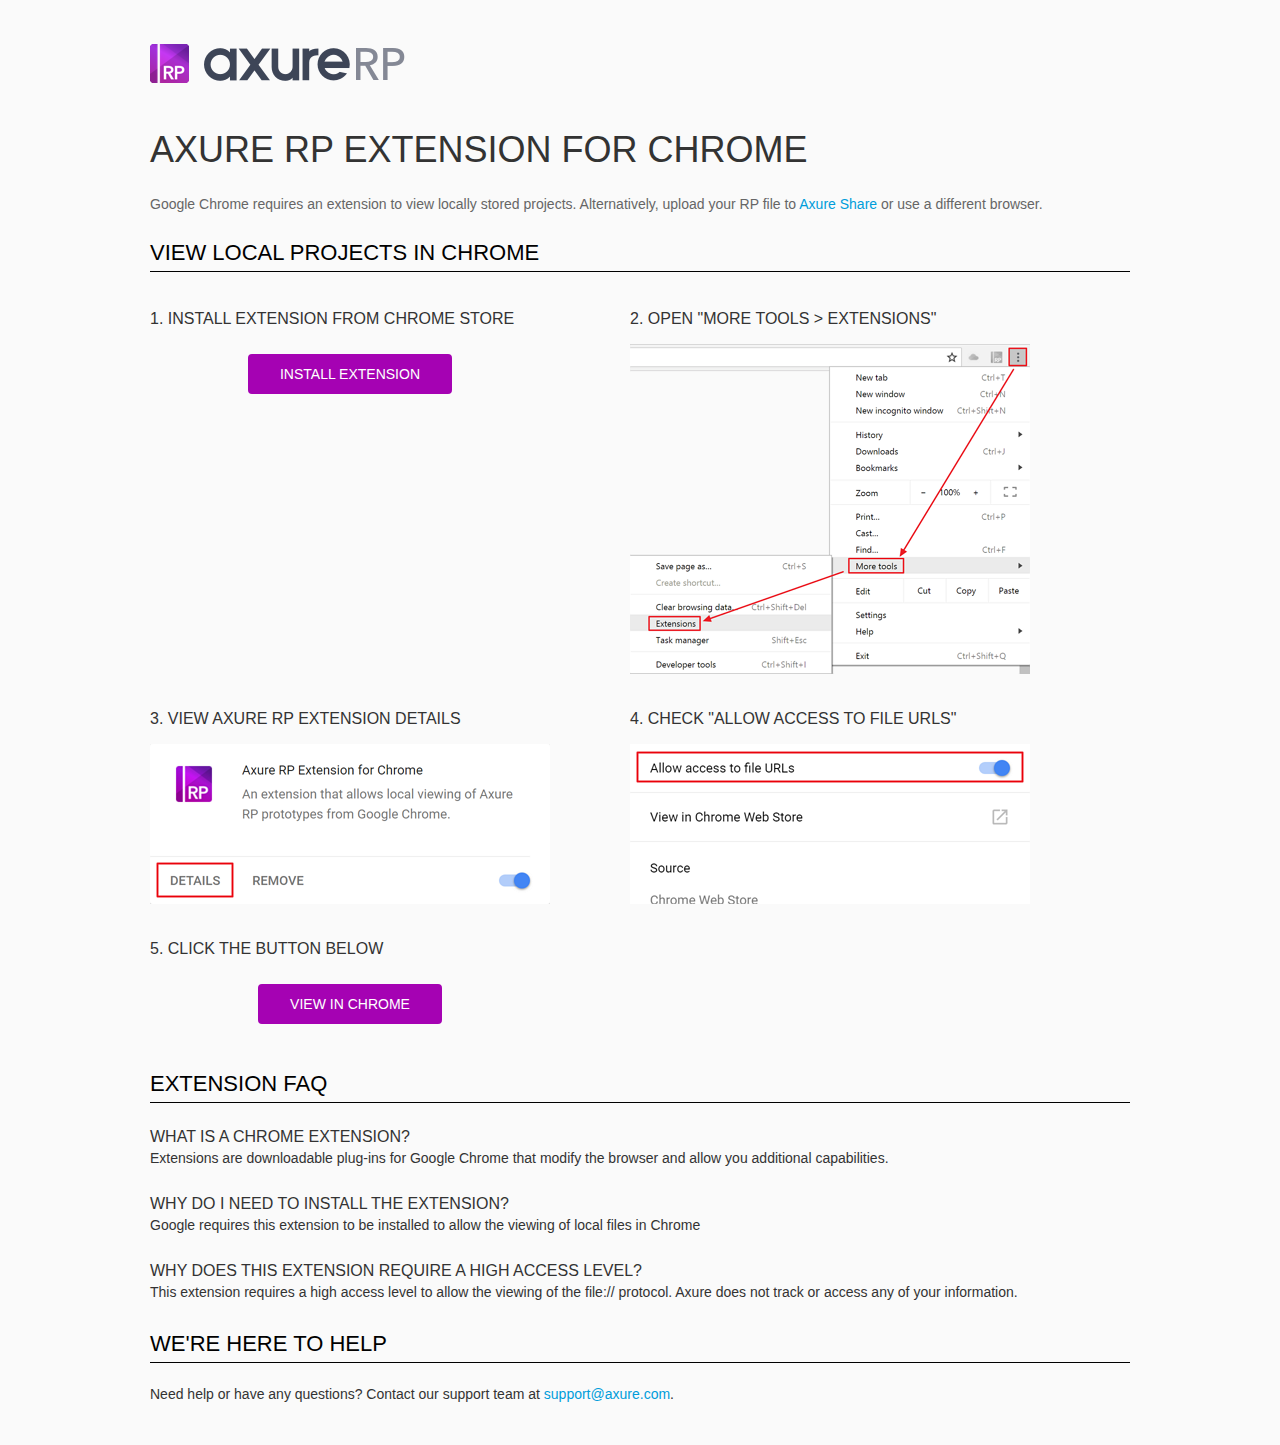
<file: src/main/resources/static/pages/resources/chrome/chrome.html>
<html>
<head>
    <title>Install the Axure RP Chrome Extension</title>
    <style type="text/css">
        *
        {
            font-family: Helvetica, Arial, sans-serif;
        }
        body
        {
            text-align: center;
            background-color: #fafafa;
        }
        p
        {
            font-size: 14px;
            line-height: 18px;
            color: #333333;
        }
        div.container
        {
            width: 980px;
            margin-left: auto;
            margin-right: auto;
            text-align: left;
        }
        a
        {
            text-decoration: none;
            color: #009dda;
        }
        .button
        {
            background: #A502B3;
            font: normal 16px Arial, sans-serif;
            color: #FFFFFF;
            padding: 10px 30px 10px 30px;
            border: 2px solid #A502B3;
            display: inline-block;
            margin-top: 10px;
            text-transform: uppercase;
            font-size: 14px;
	    border-radius: 4px;
        }
        a:hover.button
        {
            border: 2px solid #A502B3;
	    color: #A502B3;
	    background-color: #FFFFFF;
        }
        div.left
        {
            width: 400px;
            float: left;
            margin-right: 80px;
        }
        div.right
        {
            width: 400px;
            float: left;
        }
        div.buttonContainer
        {
            text-align: center;
        }
        h1
        {
            font-size: 36px;
            color: #333333;
            line-height: 50px;
            margin-bottom: 20px;
            font-weight: normal;
        }
        h2
        {
            font-size: 24px;
            font-weight: normal;
            color: #08639C;
            text-align: center;
        }
        h3
        {
            font-size: 16px;
            color: #333333;
            font-weight: normal;
	    text-transform: uppercase;
        }
        .heading
        {
            border-bottom: 1px solid black;
	    height: 36px;
            line-height: 36px;
            font-size: 22px;
            color: #000000;

        }
        span.faq
        {
            font-size: 16px;
	    line-height: 24px;
            font-weight: normal;
	    text-transform: uppercase;
            color: #333333;
            display: block;
        }
    </style>
</head>
<body>
    <div class="container">
        <br />
        <br />
        <img src="axure_logo.png" alt="axure" />
        <br />
	<br />
        <h1>
            AXURE RP EXTENSION FOR CHROME</h1>
        <p style="font-size: 14px; color: #666666; margin-top: 10px;">
            Google Chrome requires an extension to view locally stored projects. Alternatively,
            upload your RP file to <a href="https://share.axure.com">Axure Share</a> or use a different
            browser.</p>
        <h3 class="heading">
            VIEW LOCAL PROJECTS IN CHROME</h3>
        <div class="left">
            <h3>
                1. Install Extension from Chrome Store</h3>
            <div class="buttonContainer">
                <a class="button" href="https://chrome.google.com/webstore/detail/dogkpdfcklifaemcdfbildhcofnopogp"
                    target="_blank">Install Extension</a>
            </div>
        </div>
        <div class="right">
            <h3>
                2. Open "More Tools > Extensions"</h3>
            <img src="extensions.png" alt="extensions"/>
        </div>
        <div style="clear: both; height: 20px;">
            &nbsp;</div>
       <div class="left">
            <h3>
                3. View Axure RP Extension Details</h3>
            <img src="details.png" alt="extension details"/>
            </div>
	<div class="right">
            <h3>
                4. Check "Allow access to file URLs"</h3>
            <img src="allow-access.png" alt="allow access"/>
        </div>
   <div style="clear: both; height: 20px;">
            &nbsp;</div>
        <div class="left">
            <h3>
                5. Click the button below</h3>
            <div class="buttonContainer">
                <a class="button" href="../../start.html">View in Chrome</a>
            </div>
        </div>
        <div style="clear: both; height: 20px;">
        </div>
        <h3 class="heading">
            EXTENSION FAQ</h3>
        <p>
            <span class="faq">What is a Chrome Extension?</span> Extensions are downloadable
            plug-ins for Google Chrome that modify the browser
            and allow you additional capabilities.
        </p>
        <p style="margin-top: 25px;">
            <span class="faq">Why do I need to install the extension?</span> Google requires
            this extension to be installed to allow the viewing of local files in
            Chrome
        </p>
        <p style="margin-top: 25px; margin-bottom: 25px;">
            <span class="faq">Why does this extension require a high access level?</span> This
            extension requires a high access level to allow the viewing of the file://
            protocol. Axure does not track or access any of your information.
        </p>
        <h3 class="heading">
           WE'RE HERE TO HELP</h3>
        <p>
            Need help or have any questions? Contact our support team at <a href="mailto:support@axure.com">
                support@axure.com</a>.
        </p>
        <div style="clear: both; height: 20px;">
        </div>
    </div>
</body>
</html>
</file>
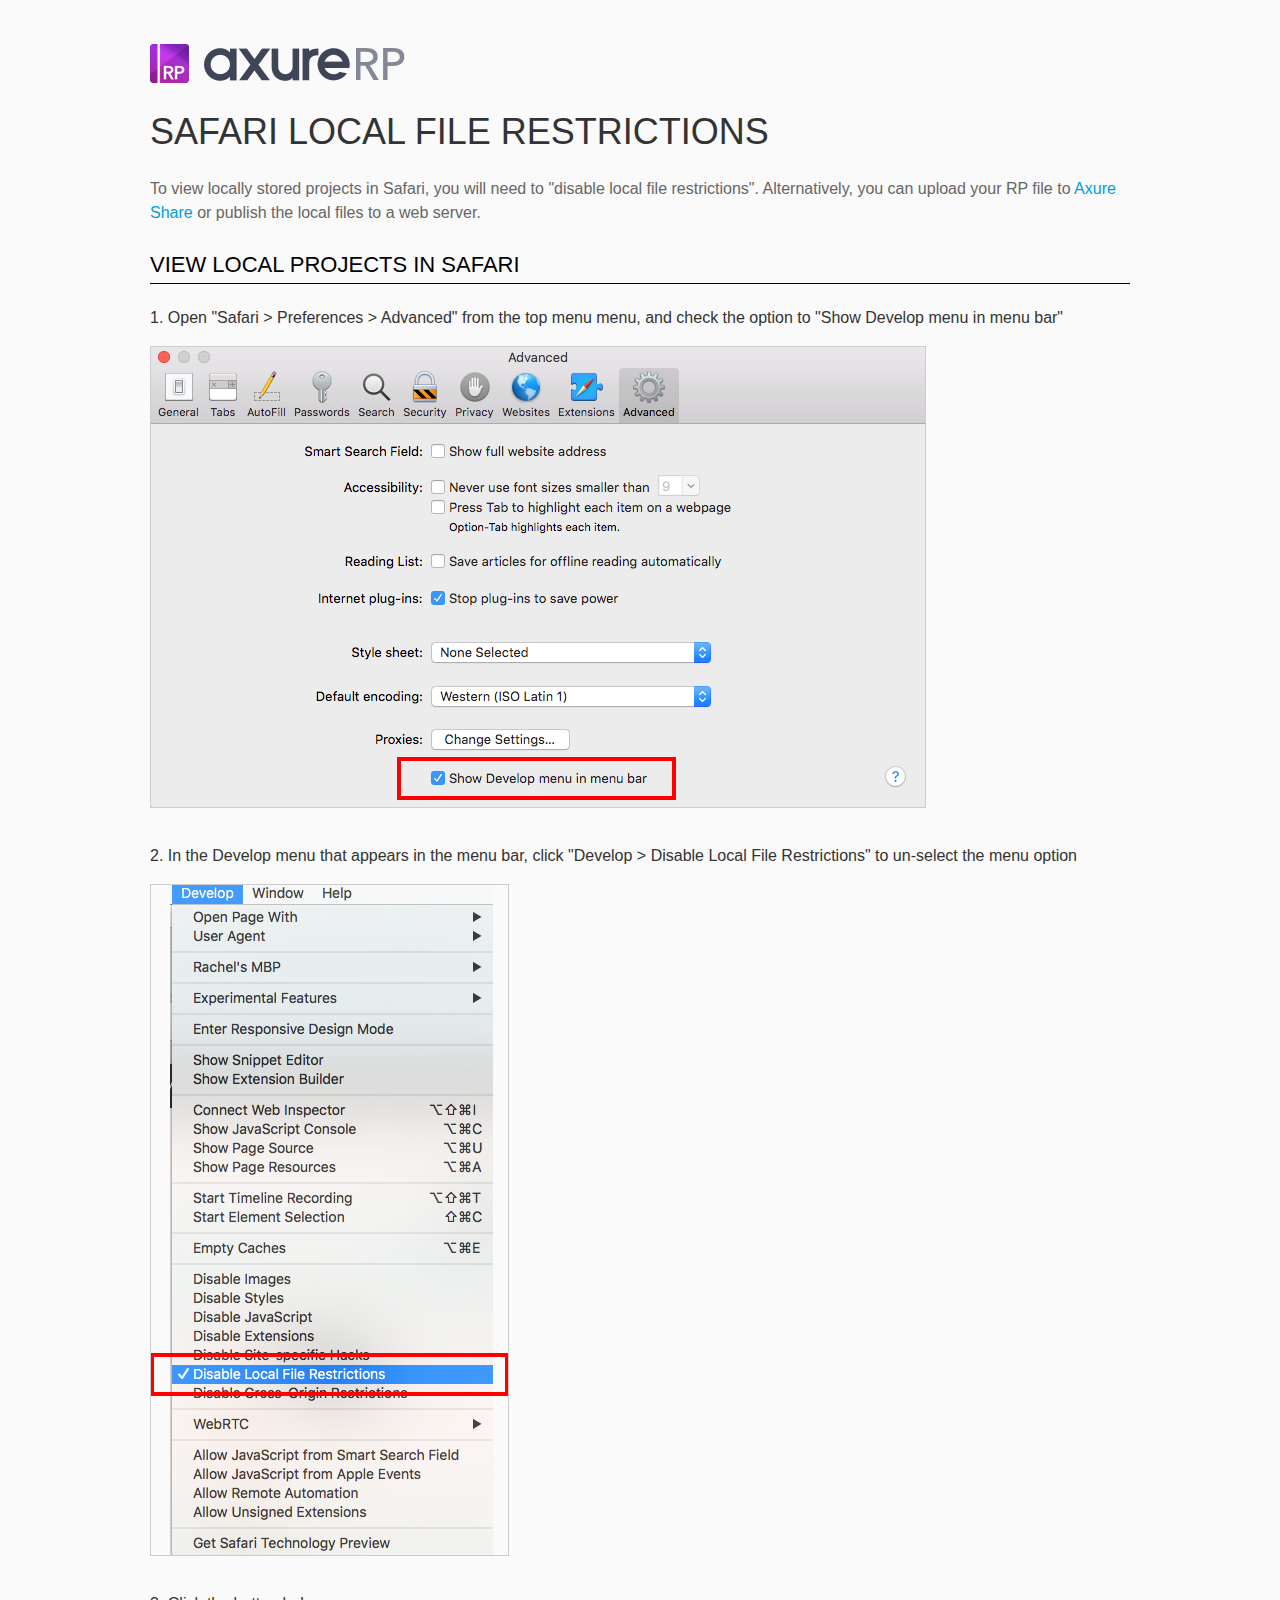
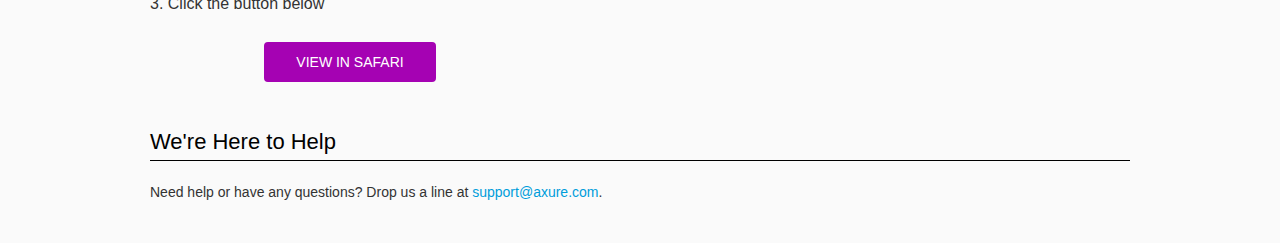
<file: src/main/resources/static/pages/resources/chrome/safari.html>
<html>
<head>
    <title>Axure RP - Safari Local File Restrictions</title>
    <style type="text/css">
        *
        {
            font-family: Helvetica, Arial, sans-serif;
        }
        body
        {
            text-align: center;
            background-color: #fafafa;
        }
        p
        {
            font-size: 14px;
            line-height: 18px;
            color: #333333;
        }
        div.container
        {
            width: 980px;
            margin-left: auto;
            margin-right: auto;
            text-align: left;
        }
        a
        {
            text-decoration: none;
            color: #009dda;
        }
        .button
        {
            background: #A502B3;
            font: normal 16px Arial, sans-serif;
            color: #FFFFFF;
            padding: 10px 30px 10px 30px;
            border: 2px solid #A502B3;
            display: inline-block;
            margin-top: 10px;
            text-transform: uppercase;
            font-size: 14px;
	    border-radius: 4px;
        }
        a:hover.button
        {
            border: 2px solid #A502B3;
	    color: #A502B3;
	    background-color: #FFFFFF;
        }
        div.left
        {
            width: 400px;
            float: left;
            margin-right: 80px;
        }
        div.right
        {
            width: 400px;
            float: left;
        }
        div.buttonContainer
        {
            text-align: center;
        }
        h1
        {
            font-size: 36px;
            color: #333333;
            line-height: 50px;
            margin-bottom: 20px;
            font-weight: normal;
        }
        h2
        {
            font-size: 24px;
            font-weight: normal;
            color: #08639C;
            text-align: center;
        }
        h3
        {
            font-size: 16px;
            line-height: 24px;
            color: #333333;
            font-weight: normal;
        }
        .heading
        {
            border-bottom: 1px solid black;
	    height: 36px;
            line-height: 36px;
            font-size: 22px;
            color: #000000;
        }
        span.faq
        {
            font-size: 16px;
            font-weight: normal;
	    text-transform: uppercase;
            color: #333333;
            display: block;
        }
    </style>
</head>
<body>
    <div class="container">
        <br />
        <br />
        <img src="axure_logo.png" alt="axure" />
        <br />
        <h1>
            SAFARI LOCAL FILE RESTRICTIONS</h1>
        <p style="font-size: 16px; line-height: 24px; color: #666666; margin-top: 10px;">
            To view locally stored projects in Safari, you will need to "disable local file restrictions". Alternatively,
            you can upload your RP file to <a href="https://share.axure.com">Axure Share</a> or publish the local files to a web server.</p>
        <h3 class="heading">
            VIEW LOCAL PROJECTS IN SAFARI</h3>
        <div class="">
            <h3>
                1. Open "Safari > Preferences > Advanced" from the top menu menu, and check the option to "Show Develop menu in menu bar"</h3>
            <img src="safari_advanced.png" alt="advanced" />
        </div>
        <div style="clear: both; height: 20px;">
            &nbsp;
        </div>
        <div class="">
            <h3>
                2. In the Develop menu that appears in the menu bar, click "Develop > Disable Local File Restrictions" to un-select the menu option</h3>
            <img src="safari_restrictions.png" alt="extensions" />
        </div>
        <div style="clear: both; height: 20px;">
            &nbsp;</div>
        <div class="left">
            <h3>
                3. Click the button below
            </h3>
            <div class="buttonContainer">
                <a class="button" href="../../start.html">View in Safari</a>
            </div>
        </div>
        <div style="clear: both; height: 20px;">
        </div>
        <h3 class="heading">
            We're Here to Help</h3>
        <p>
            Need help or have any questions? Drop us a line at <a href="mailto:support@axure.com">
                support@axure.com</a>.
        </p>
        <div style="clear: both; height: 20px;">
        </div>
    </div>
</body>
</html>
</file>
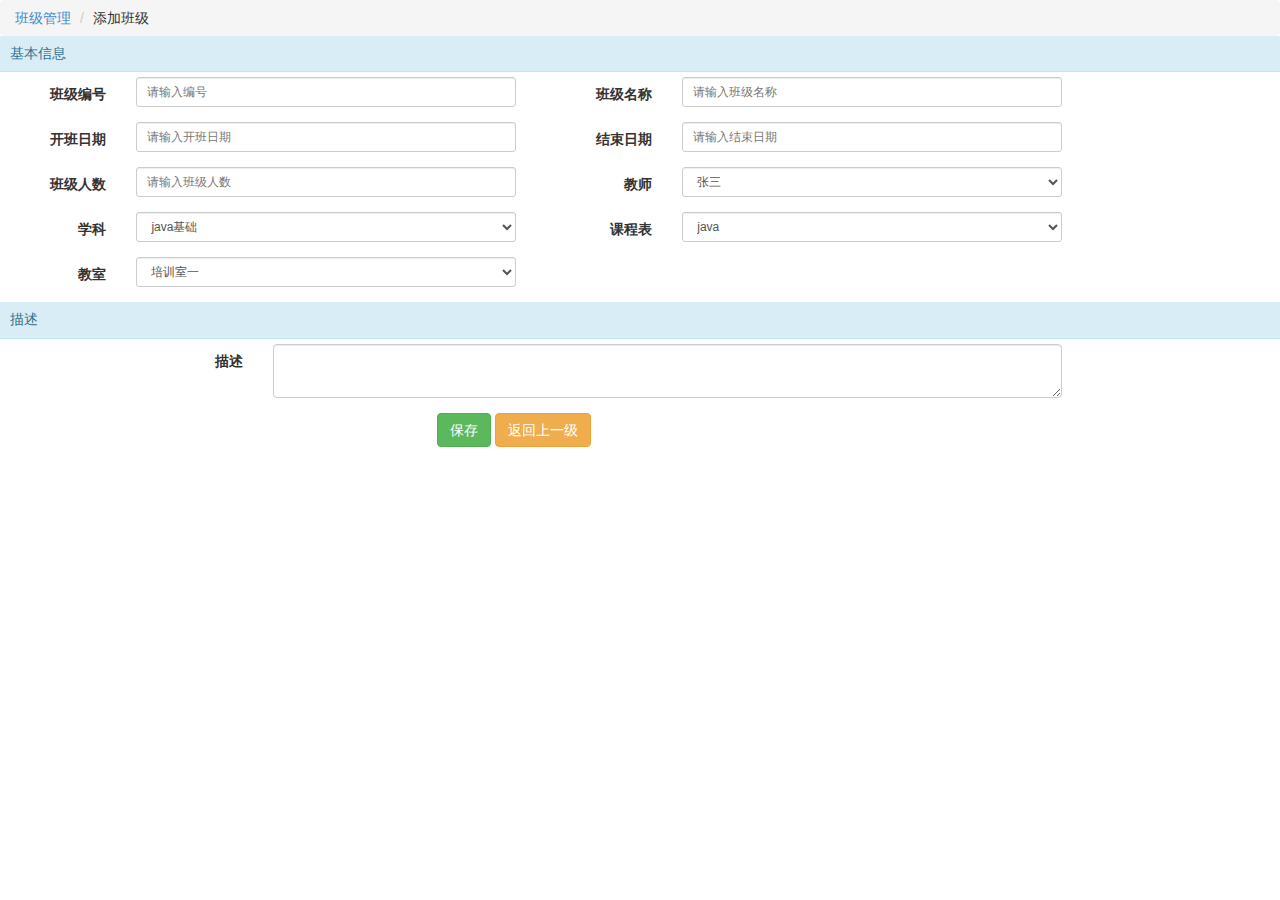
<file: src/main/resources/static/pages/view/classinfo/classinfo/classinfo_add.html>
<!doctype html>
<html>
<head>
<meta charset="utf-8">
<meta http-equiv="Content-Type" content="text/html; charset=utf-8" />
<title>首页</title>
<!-- 新 Bootstrap 核心 CSS 文件 -->
<link rel="stylesheet" href="../../../css/bootstrap.min.css">
<!-- jQuery文件。务必在bootstrap.min.js 之前引入 -->
<script src="../../../js/jquery.min.js"></script>
<!-- 最新的 Bootstrap 核心 JavaScript 文件 -->
<script src="../../../js/bootstrap.min.js"></script>
</head>

<body>
<div style="padding:0px; margin:0px;">
 <ul class="breadcrumb" style="  margin:0px; " >
    	<li><a href="#">班级管理</a></li>
        <li>添加班级</li>
    </ul>
</div>

<form action="" method="post" class="form-horizontal">

    <h5 class="page-header alert-info" style="padding:10px; margin:0px; margin-bottom:5px;">基本信息</h5>
	<div class="row">
    	<div class="col-sm-5">
        	<div class="form-group">
            	<label class="col-sm-3 control-label">班级编号</label>
                <div class="col-sm-9">
                	<input type="text" name="" class="form-control input-sm" placeholder="请输入编号"/>
                </div>
            </div>
        
        </div>
        <div class="col-sm-5">
            <div class="form-group">
            	<label class="col-sm-3 control-label">班级名称</label>
                <div class="col-sm-9">
                	<input type="text" name="" class="form-control input-sm" placeholder="请输入班级名称"/>
                </div>
            </div>
        </div>

    </div>
    
    <div class="row">
    	<div class="col-sm-5">
        	<div class="form-group">
            	<label class="col-sm-3 control-label">开班日期</label>
                <div class="col-sm-9">
               			<input type="text" name="" class="form-control input-sm" placeholder="请输入开班日期"/>
                </div>
            </div>
        </div>
    	<div class="col-sm-5">
        	<div class="form-group">
            	<label class="col-sm-3 control-label">结束日期</label>
                <div class="col-sm-9">
               		 <input type="text" name="" class="form-control input-sm" placeholder="请输入结束日期"/>
                </div>
            </div>
        
        </div>

    </div>
        <div class="row">
    	<div class="col-sm-5">
        	<div class="form-group">
            	<label class="col-sm-3 control-label">班级人数</label>
                <div class="col-sm-9">
               			<input type="text" name="" class="form-control input-sm" placeholder="请输入班级人数"/>
                </div>
            </div>
        </div>
    	<div class="col-sm-5">
        	<div class="form-group">
            	<label class="col-sm-3 control-label">教师</label>
                <div class="col-sm-9">
               		 <select name="" class="form-control input-sm">
                     	<option>张三</option>
                        <option>李四</option>
                     </select>
                </div>
            </div>

        </div>

    </div>
        <div class="row">
    	<div class="col-sm-5">
        	<div class="form-group">
            	<label class="col-sm-3 control-label">学科</label>
                <div class="col-sm-9">
               	   <select name="" class="form-control input-sm">
                     	<option>java基础</option>
                        <option>C++基础</option>
                     </select>
                </div>
            </div>
        </div>
    	<div class="col-sm-5">
        	<div class="form-group">
            	<label class="col-sm-3 control-label">课程表</label>
                <div class="col-sm-9">
               		 <select name="" class="form-control input-sm">
                     	<option>java</option>
                        <option>C++</option>
                     </select>
                </div>
            </div>

        </div>

    </div>
           <div class="row">
    	<div class="col-sm-5">
        	<div class="form-group">
            	<label class="col-sm-3 control-label">教室</label>
                <div class="col-sm-9">
               	   <select name="" class="form-control input-sm">
                     	<option>培训室一</option>
                        <option>培训室二</option>
                     </select>
                </div>
            </div>
        </div>

    </div>
    <h5 class="page-header alert-info" style="padding:10px; margin:0px; margin-bottom:5px;">描述</h5>
    	<div class="row">
    	<div class="col-sm-10">
        	<div class="form-group">
            	<label class="col-sm-3 control-label">描述</label>
                <div class="col-sm-9">
                	<textarea class="form-control"></textarea>
                </div>
            </div>
        
        </div>

    </div>
 
   	<div class="row">
    	<div class="col-sm-3 col-sm-offset-4">
        	<input  type="submit" class="btn btn-success" value="保存"/>

              <a class="btn btn-warning" href="classinfo_list.html">返回上一级</a>
        </div>
    </div>
</form>

</body>
</html>
</file>
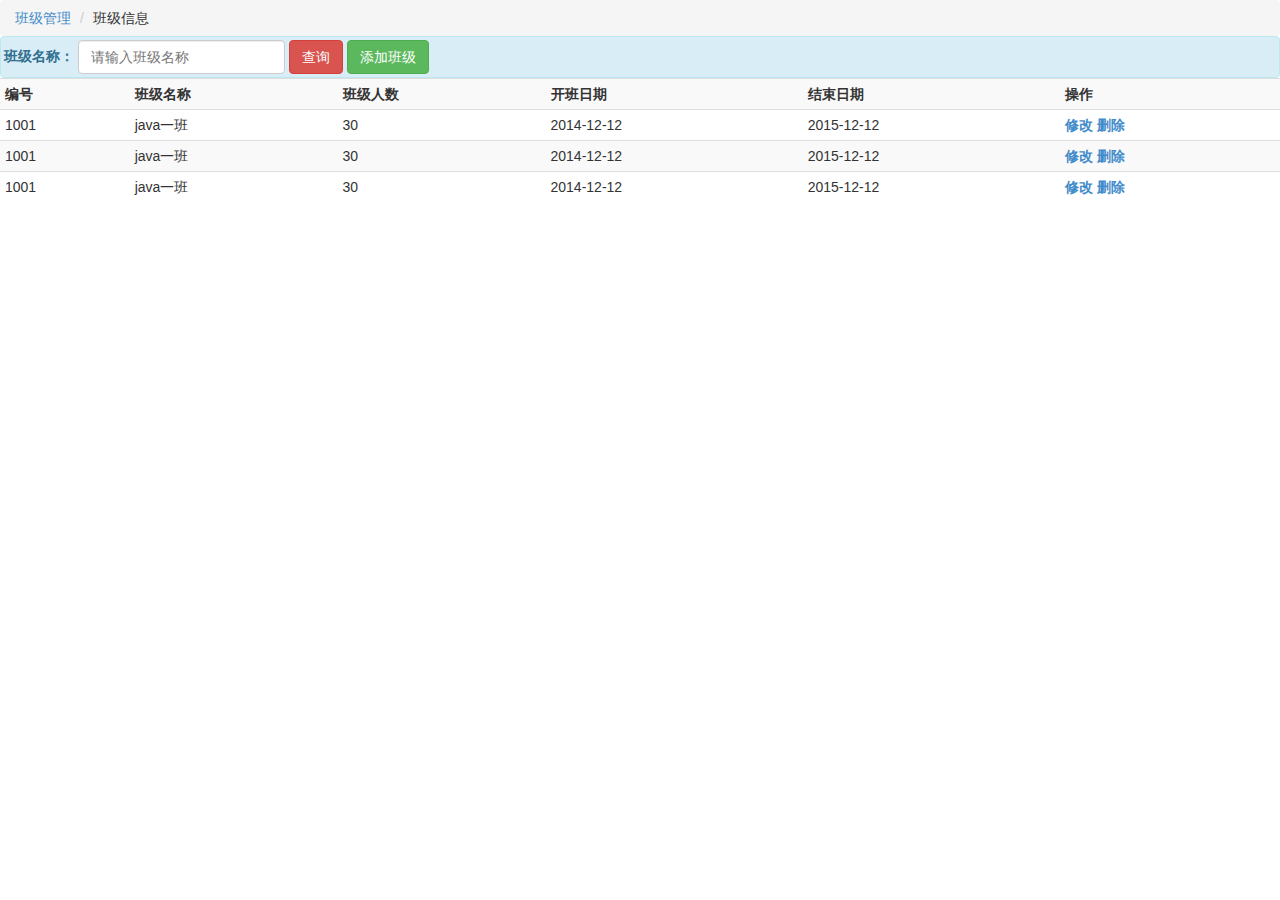
<file: src/main/resources/static/pages/view/classinfo/classinfo/classinfo_list.html>
<!doctype html>
<html>
<head>
<meta charset="utf-8">
<meta http-equiv="Content-Type" content="text/html; charset=utf-8" />
<title>首页</title>
<!-- 新 Bootstrap 核心 CSS 文件 -->
<link rel="stylesheet" href="../../../css/bootstrap.min.css">
<!-- jQuery文件。务必在bootstrap.min.js 之前引入 -->
<script src="../../../js/jquery.min.js"></script>
<!-- 最新的 Bootstrap 核心 JavaScript 文件 -->
<script src="../../../js/bootstrap.min.js"></script>
</head>

<body>
<div style="padding:0px; margin:0px;">
 <ul class="breadcrumb" style="  margin:0px; " >
    	<li><a href="#">班级管理</a></li>
        <li>班级信息</li>
    </ul>
</div>
<form class="form-inline">
<div class="row alert alert-info"  style="margin:0px; padding:3px;" >

     <div class="form-group">
         <label class="" for="activename">班级名称：</label>
        <input type="email" class="form-control" id="activename" placeholder="请输入班级名称">
      </div>

    <input type="button"   class="btn btn-danger"     value="查询"/>
    <a  class="btn btn-success"  href="classinfo_add.html">添加班级</a>
    
</div>
<div class="row" style="padding:15px; padding-top:0px; ">
	<table class="table  table-condensed table-striped">
    	<tr>
        	<th>编号</th>
            <th>班级名称</th>
            <th>班级人数</th>
            <th>开班日期</th>
            <th>结束日期</th>
            <th>操作</th>
        </tr>
       	<tr>
        	<td>1001</td>
            <td>java一班</td>
              <td>30</td>
            <td>2014-12-12</td>
            <td>2015-12-12</td>
            <th>
            <a href="classinfo_update.html">修改</a> 
            <a href="">删除</a>
            </th>
        </tr>     	<tr>
        	<td>1001</td>
            <td>java一班</td>
              <td>30</td>
            <td>2014-12-12</td>
            <td>2015-12-12</td>
            <th>
            <a href="classinfo_update.html">修改</a> 
            <a href="">删除</a>
            </th>
        </tr>     	<tr>
        	<td>1001</td>
            <td>java一班</td>
              <td>30</td>
            <td>2014-12-12</td>
            <td>2015-12-12</td>
            <th>
            <a href="classinfo_update.html">修改</a> 
            <a href="">删除</a>
            </th>
        </tr>   
                 
     	                   
    </table>
</div>
</form>
</body>
</html>
</file>
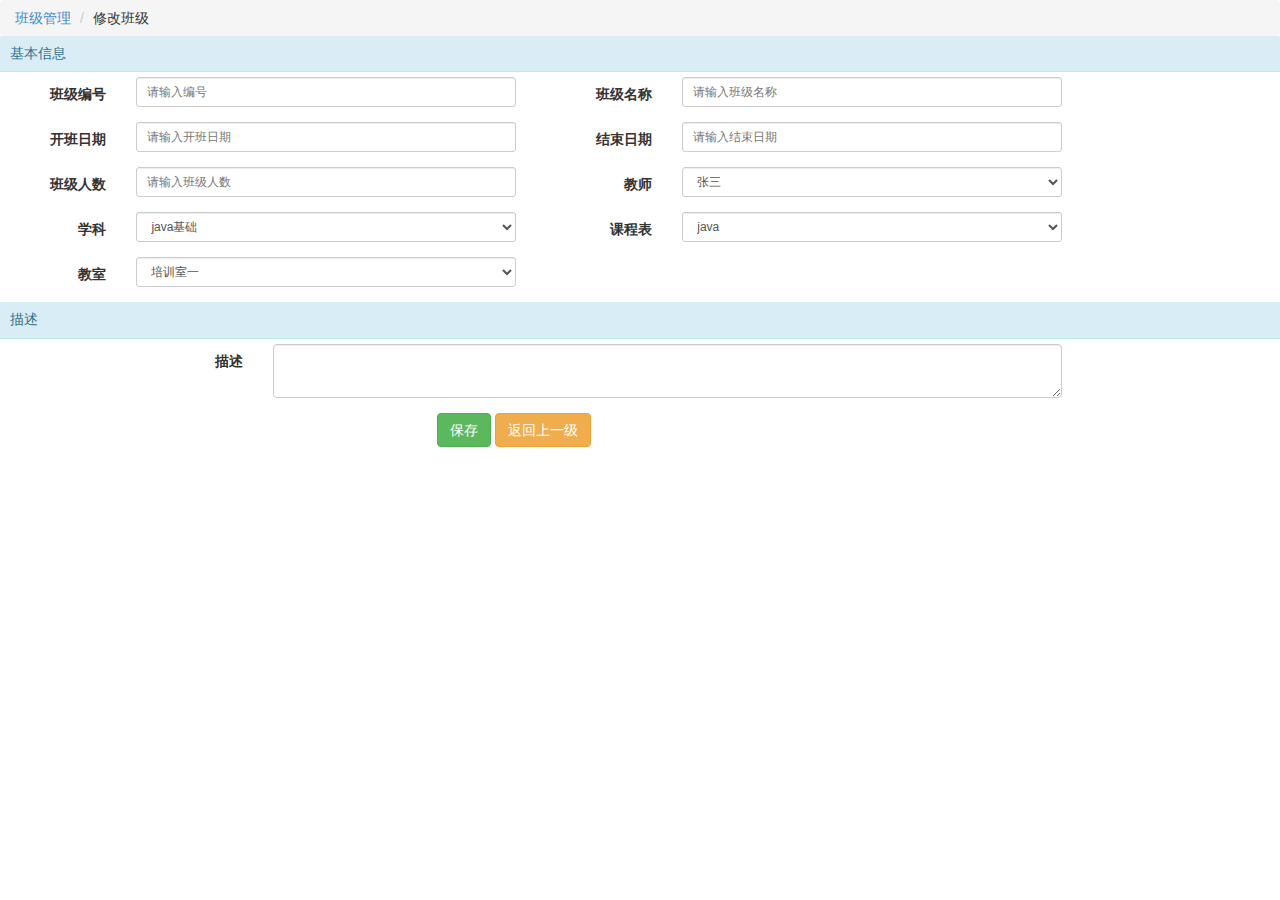
<file: src/main/resources/static/pages/view/classinfo/classinfo/classinfo_update.html>
<!doctype html>
<html>
<head>
<meta charset="utf-8">
<meta http-equiv="Content-Type" content="text/html; charset=utf-8" />
<title>首页</title>
<!-- 新 Bootstrap 核心 CSS 文件 -->
<link rel="stylesheet" href="../../../css/bootstrap.min.css">
<!-- jQuery文件。务必在bootstrap.min.js 之前引入 -->
<script src="../../../js/jquery.min.js"></script>
<!-- 最新的 Bootstrap 核心 JavaScript 文件 -->
<script src="../../../js/bootstrap.min.js"></script>
</head>

<body>
<div style="padding:0px; margin:0px;">
 <ul class="breadcrumb" style="  margin:0px; " >
    	<li><a href="#">班级管理</a></li>
        <li>修改班级</li>
    </ul>
</div>

<form action="" method="post" class="form-horizontal">

    <h5 class="page-header alert-info" style="padding:10px; margin:0px; margin-bottom:5px;">基本信息</h5>
	<div class="row">
    	<div class="col-sm-5">
        	<div class="form-group">
            	<label class="col-sm-3 control-label">班级编号</label>
                <div class="col-sm-9">
                	<input type="text" name="" class="form-control input-sm" placeholder="请输入编号"/>
                </div>
            </div>
        
        </div>
        <div class="col-sm-5">
            <div class="form-group">
            	<label class="col-sm-3 control-label">班级名称</label>
                <div class="col-sm-9">
                	<input type="text" name="" class="form-control input-sm" placeholder="请输入班级名称"/>
                </div>
            </div>
        </div>

    </div>
    
    <div class="row">
    	<div class="col-sm-5">
        	<div class="form-group">
            	<label class="col-sm-3 control-label">开班日期</label>
                <div class="col-sm-9">
               			<input type="text" name="" class="form-control input-sm" placeholder="请输入开班日期"/>
                </div>
            </div>
        </div>
    	<div class="col-sm-5">
        	<div class="form-group">
            	<label class="col-sm-3 control-label">结束日期</label>
                <div class="col-sm-9">
               		 <input type="text" name="" class="form-control input-sm" placeholder="请输入结束日期"/>
                </div>
            </div>
        
        </div>

    </div>
        <div class="row">
    	<div class="col-sm-5">
        	<div class="form-group">
            	<label class="col-sm-3 control-label">班级人数</label>
                <div class="col-sm-9">
               			<input type="text" name="" class="form-control input-sm" placeholder="请输入班级人数"/>
                </div>
            </div>
        </div>
    	<div class="col-sm-5">
        	<div class="form-group">
            	<label class="col-sm-3 control-label">教师</label>
                <div class="col-sm-9">
               		 <select name="" class="form-control input-sm">
                     	<option>张三</option>
                        <option>李四</option>
                     </select>
                </div>
            </div>

        </div>

    </div>
        <div class="row">
    	<div class="col-sm-5">
        	<div class="form-group">
            	<label class="col-sm-3 control-label">学科</label>
                <div class="col-sm-9">
               	   <select name="" class="form-control input-sm">
                     	<option>java基础</option>
                        <option>C++基础</option>
                     </select>
                </div>
            </div>
        </div>
    	<div class="col-sm-5">
        	<div class="form-group">
            	<label class="col-sm-3 control-label">课程表</label>
                <div class="col-sm-9">
               		 <select name="" class="form-control input-sm">
                     	<option>java</option>
                        <option>C++</option>
                     </select>
                </div>
            </div>

        </div>

    </div>
           <div class="row">
    	<div class="col-sm-5">
        	<div class="form-group">
            	<label class="col-sm-3 control-label">教室</label>
                <div class="col-sm-9">
               	   <select name="" class="form-control input-sm">
                     	<option>培训室一</option>
                        <option>培训室二</option>
                     </select>
                </div>
            </div>
        </div>

    </div>
    <h5 class="page-header alert-info" style="padding:10px; margin:0px; margin-bottom:5px;">描述</h5>
    	<div class="row">
    	<div class="col-sm-10">
        	<div class="form-group">
            	<label class="col-sm-3 control-label">描述</label>
                <div class="col-sm-9">
                	<textarea class="form-control"></textarea>
                </div>
            </div>
        
        </div>

    </div>
 
   	<div class="row">
    	<div class="col-sm-3 col-sm-offset-4">
        	<input  type="submit" class="btn btn-success" value="保存"/>

              <a class="btn btn-warning" href="classinfo_list.html">返回上一级</a>
        </div>
    </div>
</form>

</body>
</html>
</file>
